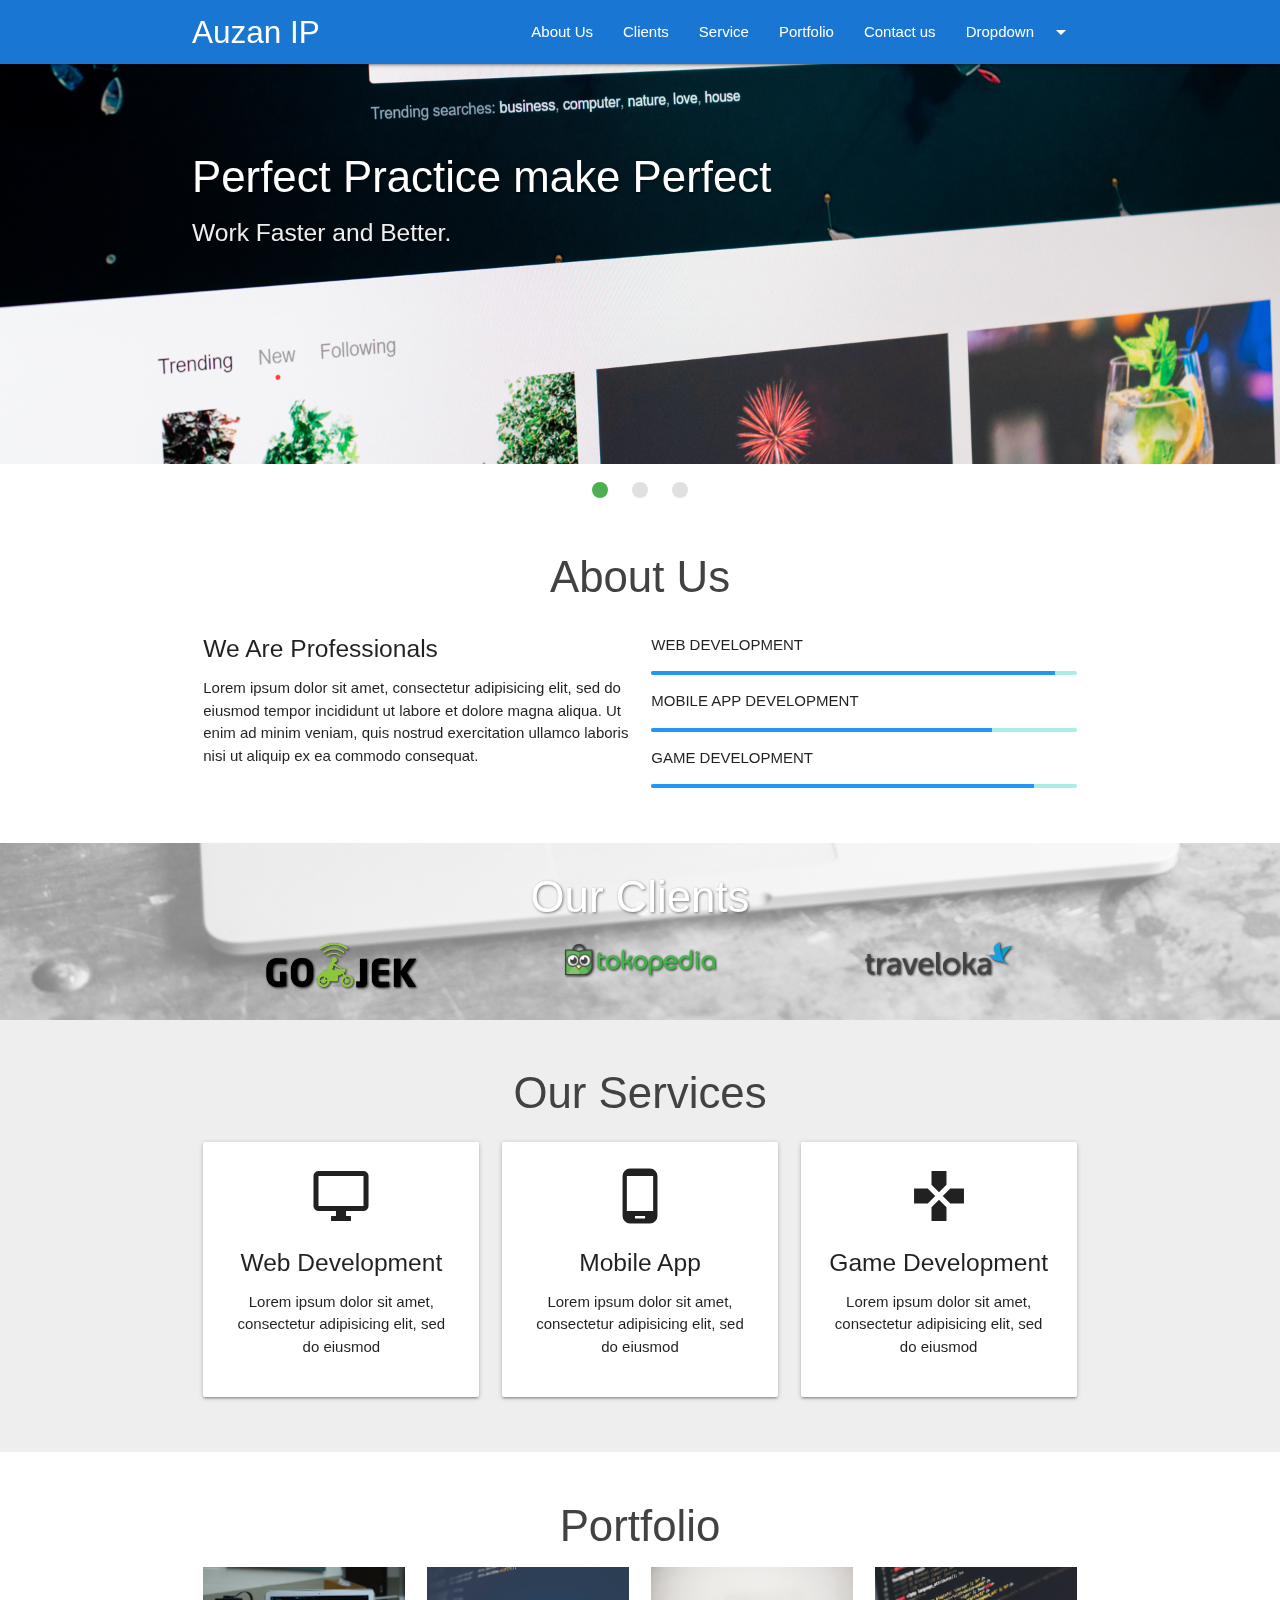
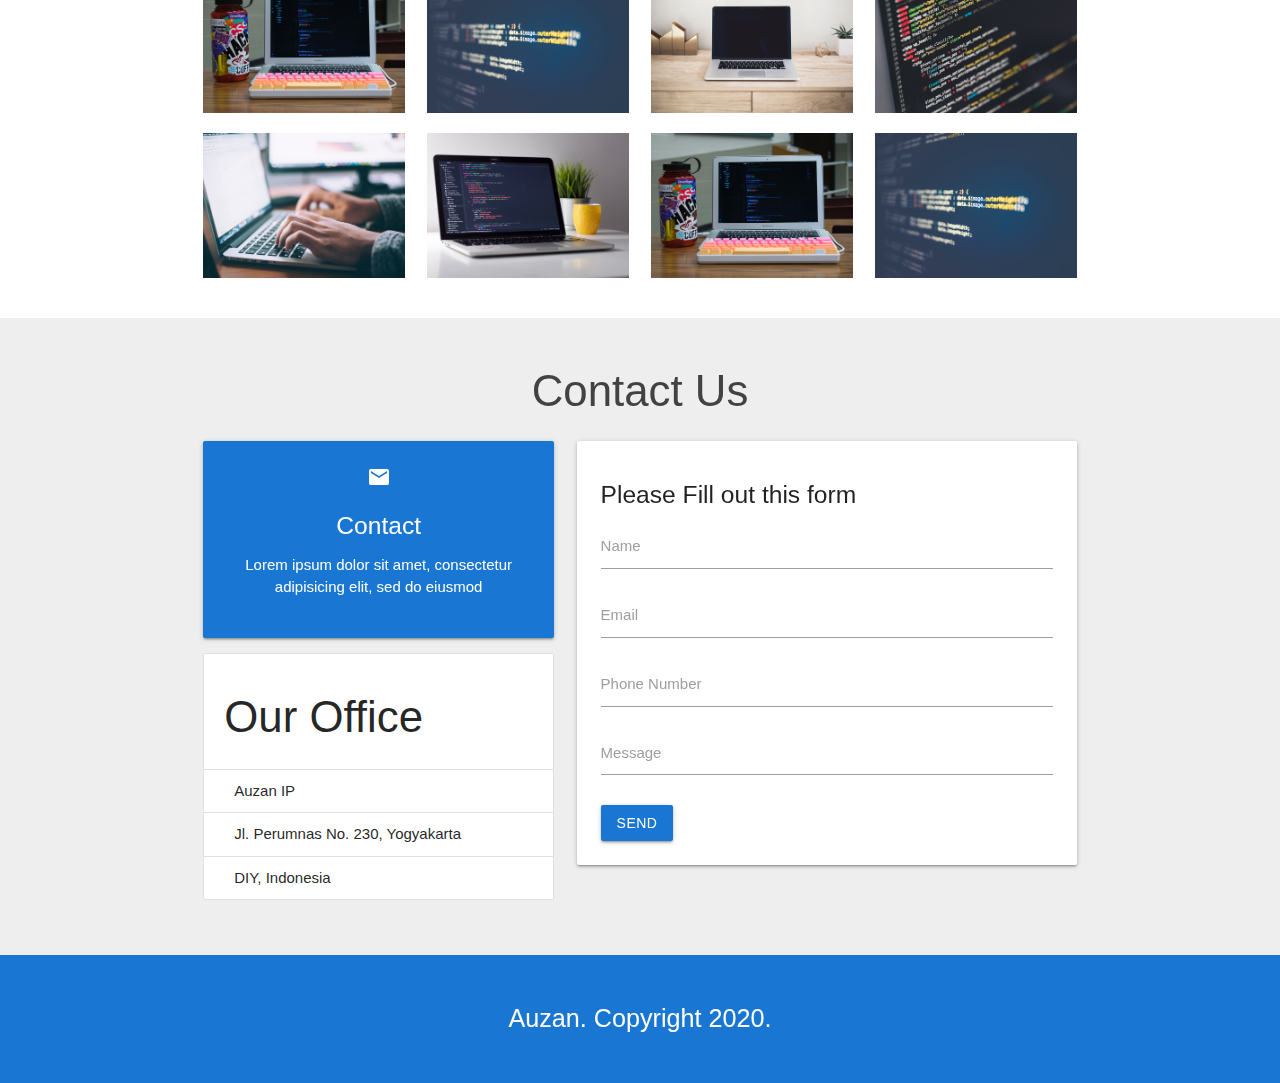
<file: index.html>
<!DOCTYPE html>
  <html>
    <head>
      <!--Import Google Icon Font-->
      <link href="https://fonts.googleapis.com/icon?family=Material+Icons" rel="stylesheet">
      <!--Import materialize.css-->
      <link type="text/css" rel="stylesheet" href="css/materialize.min.css"  media="screen,projection"/>

      <!-- My CSS -->
      <link rel="stylesheet" href="css/style.css">

      <!--Let browser know website is optimized for mobile-->
      <meta name="viewport" content="width=device-width, initial-scale=1.0"/>

      <title>Azure</title>
    </head>

    <body id="home" class="scrollspy">
     
      <!-- navbar -->
      <div class="navbar-fixed">
        <ul id="dropdown1" class="dropdown-content">
          <li><a href="#!">one</a></li>
          <li><a href="#!">two</a></li>
          <li class="divider"></li>
          <li><a href="#!">three</a></li>
        </ul>
        <nav class="blue darken-2">
          <div class="container">
            <div class="nav-wrapper">
              <a href="#home" class="brand-logo">Auzan IP</a>
              <a href="#" data-target="mobile-nav" class="sidenav-trigger"><i class="material-icons">menu</i></a>
              <ul class="right hide-on-med-and-down">
                <li><a href="#about">About Us</a></li>
                <li><a href="#clients">Clients</a></li>
                <li><a href="#services">Service</a></li>
                <li><a href="#portfolio">Portfolio</a></li>
                <li><a href="#contact">Contact us</a></li>
                <li><a class="dropdown-trigger" href="#!" data-target="dropdown1">Dropdown<i class="material-icons right">arrow_drop_down</i></a></li>
              </ul>
            </div>
          </div>
        </nav>
      </div>

      <!-- side nav -->
      <ul class="sidenav" id="mobile-nav">
        <li><a href="#about">About Us</a></li>
        <li><a href="#clients">Clients</a></li>
        <li><a href="#services">Service</a></li>
        <li><a href="#portfolio">Portfolio</a></li>
        <li><a href="#contact">Contact us</a></li>
      </ul>

      <!-- slider -->
      <div class="slider">
        <ul class="slides">
          <li>
            <img src="img/slider/1.png">
            <div class="caption left-align">
              <h3>Perfect Practice make Perfect</h3>
              <h5 class="light grey-text text-lighten-3">Work Faster and Better.</h5>
            </div>
          </li>
          <li>
            <img src="img/slider/2.png">
            <div class="caption right-align">
              <h3>This is our big Tagline!</h3>
              <h5 class="light grey-text text-lighten-3">Here's our small slogan.</h5>
            </div>
          </li>
          <li>
            <img src="img/slider/3.png">
            <div class="caption center-align">
              <h3>This is our big Tagline!</h3>
              <h5 class="light grey-text text-lighten-3">Here's our small slogan.</h5>
            </div>
          </li>
        </ul>
      </div>

      <!-- about us -->
      <section class="about scrollspy" id="about">
        <div class="container">
          <div class="row">
            <h3 class="center light grey-text text-darken-3">About Us</h3>
            <div class="col m6 light">
              <h5>We Are Professionals</h5>
              <p>Lorem ipsum dolor sit amet, consectetur adipisicing elit, sed do eiusmod
              tempor incididunt ut labore et dolore magna aliqua. Ut enim ad minim veniam,
              quis nostrud exercitation ullamco laboris nisi ut aliquip ex ea commodo
              consequat.</p>
            </div>
            <div class="col m6 light">
              <p>WEB DEVELOPMENT</p>
              <div class="progress">
                <div class="determinate blue" style="width: 95%"></div>
              </div>
              <p>MOBILE APP DEVELOPMENT</p>
              <div class="progress">
                <div class="determinate blue" style="width: 80%"></div>
              </div>
              <p>GAME DEVELOPMENT</p>
              <div class="progress">
                <div class="determinate blue" style="width: 90%"></div>
              </div>
            </div>
          </div>
        </div>
      </section>

      <!-- clients -->
      <div id="clients" class="parallax-container scrollspy">
        <div class="parallax"><img src="img/slider/4.png"></div>

        <div class="container clients">
          <h3 class="center light white-text">Our Clients</h3>
          <div class="row">
            <div class="col m4 s12 center">
              <img src="img/clients/gojek.png">
            </div>
            <div class="col m4 s12 center">
              <img src="img/clients/tokopedia.png">
            </div>
            <div class="col m4 s12 center">
              <img src="img/clients/traveloka.png">
            </div>
          </div>
        </div>
      </div>

      <!-- service -->
      <section id="services" class="services  grey lighten-3 scrollspy">
        <div class="container">
          <div class="row">
            <h3 class="center light grey-text text-darken-3">Our Services</h3>
            <div class="col m4 s12">
              <div class="card-panel center">
                <i class="material-icons medium">desktop_windows</i>
                <h5>Web Development</h5>
                <p>Lorem ipsum dolor sit amet, consectetur adipisicing elit, sed do eiusmod</p>
              </div>
            </div>
            <div class="col m4 s12">
              <div class="card-panel center">
                <i class="material-icons medium">phone_android</i>
                <h5>Mobile App</h5>
                <p>Lorem ipsum dolor sit amet, consectetur adipisicing elit, sed do eiusmod</p>
              </div>
            </div>
            <div class="col m4 s12">
              <div class="card-panel center">
                <i class="material-icons medium">gamepad</i>
                <h5>Game Development</h5>
                <p>Lorem ipsum dolor sit amet, consectetur adipisicing elit, sed do eiusmod</p>
              </div>
            </div>
          </div>
        </div>
      </section>

      <!-- portfolio -->
      <section id="portfolio" class="portfolio scrollspy">
        <div class="container">
          <h3 class="light center grey-text text-darken-3">Portfolio</h3>
          <div class="row">
            <div class="col m3 s12">
              <img src="img/portfolio/1.png" class="responsive-img materialboxed">
            </div>
            <div class="col m3 s12">
              <img src="img/portfolio/2.png" class="responsive-img materialboxed">
            </div>
            <div class="col m3 s12">
              <img src="img/portfolio/3.png" class="responsive-img materialboxed">
            </div>
            <div class="col m3 s12">
              <img src="img/portfolio/4.png" class="responsive-img materialboxed">
            </div>
          </div>
          <div class="row">
            <div class="col m3 s12">
              <img src="img/portfolio/5.png" class="responsive-img materialboxed">
            </div>
            <div class="col m3 s12">
              <img src="img/portfolio/6.png" class="responsive-img materialboxed">
            </div>
            <div class="col m3 s12">
              <img src="img/portfolio/1.png" class="responsive-img materialboxed">
            </div>
            <div class="col m3 s12">
              <img src="img/portfolio/2.png" class="responsive-img materialboxed">
            </div>
          </div>
        </div>
      </section>

      <!-- contact -->
      <section id="contact" class="contact grey lighten-3 scrollspy">
        <div class="container">
          <h3 class="light grey-text text-darken-3 center">Contact Us</h3>
          <div class="row">
            <div class="col m5 s12">
              <div class="card-panel blue darken-2 center">
                <i class="material-icons white-text">email</i>
                <h5 class="white-text">Contact</h5>
                <p class="white-text">Lorem ipsum dolor sit amet, consectetur adipisicing elit, sed do eiusmod</p>
              </div>
              <ul class="collection with-header">
                <li class="collection-header"><h3>Our Office</h3></li>
                <li class="collection-item">Auzan IP</li>
                <li class="collection-item">Jl. Perumnas No. 230, Yogyakarta</li>
                <li class="collection-item">DIY, Indonesia</li>
              </ul>
            </div>

            <div class="col m7 s12">
              <form>
                <div class="card-panel">
                  <h5>Please Fill out this form</h5>
                  <div class="input-field">
                    <input type="text" name="name" id="name" required class="validate">
                    <label for="name">Name</label>
                  </div>
                  <div class="input-field">
                    <input type="email" name="email" id="email" class="validate">
                    <label for="email">Email</label>
                  </div>
                  <div class="input-field">
                    <input type="text" name="phone" id="phone">
                    <label for="phone">Phone Number</label>
                  </div>
                  <div class="input-field">
                    <textarea name="message" id="message" class="materialize-textarea"></textarea>
                    <label for="message">Message</label>
                  </div>
                  <button type="submit" class="btn blue darken-2">Send</button>
                </div>
              </form>
            </div>
          </div>
        </div>
      </section>

      <!-- footer -->
      <footer class="blue darken-2 white-text center">
        <p class="flow-text">Auzan. Copyright 2020.</p>
      </footer>

      <!--JavaScript at end of body for optimized loading-->
      <script type="text/javascript" src="js/materialize.min.js"></script>
      <script>
        const sideNav = document.querySelectorAll('.sidenav');
        M.Sidenav.init(sideNav); 
        // buat const lalu buat variable, lalu tangkap element dengan kelas sidenav, javascript tolong carikan elemen yang nama selector yg nama kelasnya sidenav. materialize jalankan fitur sidenav, intisialisasi sidenav

        const slider = document.querySelectorAll('.slider');
        M.Slider.init(slider, {
          transition: 600,
          interval: 5000,
        });

        const parallax = document.querySelectorAll('.parallax');
        M.Parallax.init(parallax);

        const materialbox = document.querySelectorAll('.materialboxed');
        M.Materialbox.init(materialbox);

        const scroll = document.querySelectorAll('.scrollspy');
        M.ScrollSpy.init(scroll, {
          scrollOffset: 50
        });

        const dropdown = document.querySelectorAll('.dropdown-trigger');
        M.Dropdown.init(dropdown);
      </script>
    </body>
  </html>
</file>
<file: css/style.css>
.slider h3,
.slider h5,
.clients {
	text-shadow: 1px 1px 3px rgba(0,0,0,.5);

}

.parallax-container {
	height: 20%;
}

.parallax img {
	filter: grayscale(1);
	opacity: .5 !important;
}

.clients img {
	max-width: 150px;
	filter: drop-shadow(1px 1px 1px rgba(0,0,0,.8));
}

section, footer {
	padding: 20px 0; 
}
</file>
